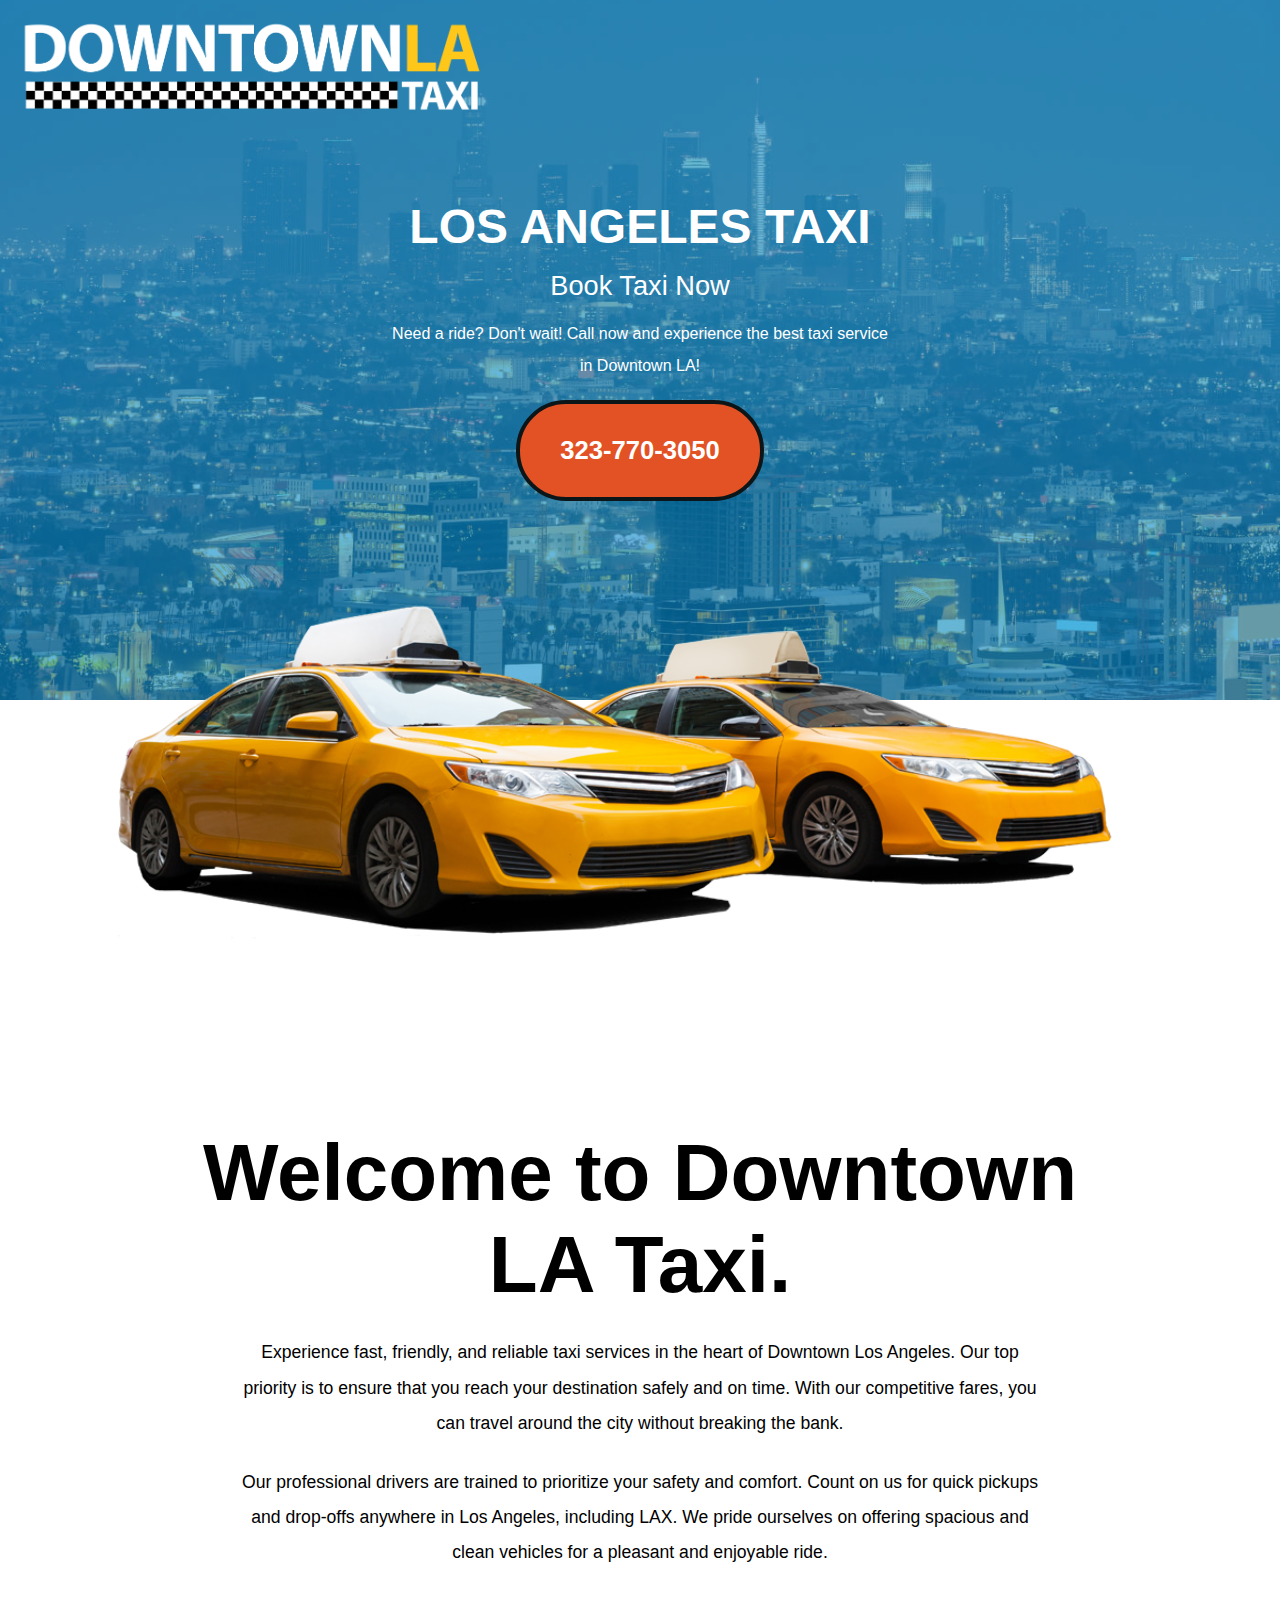
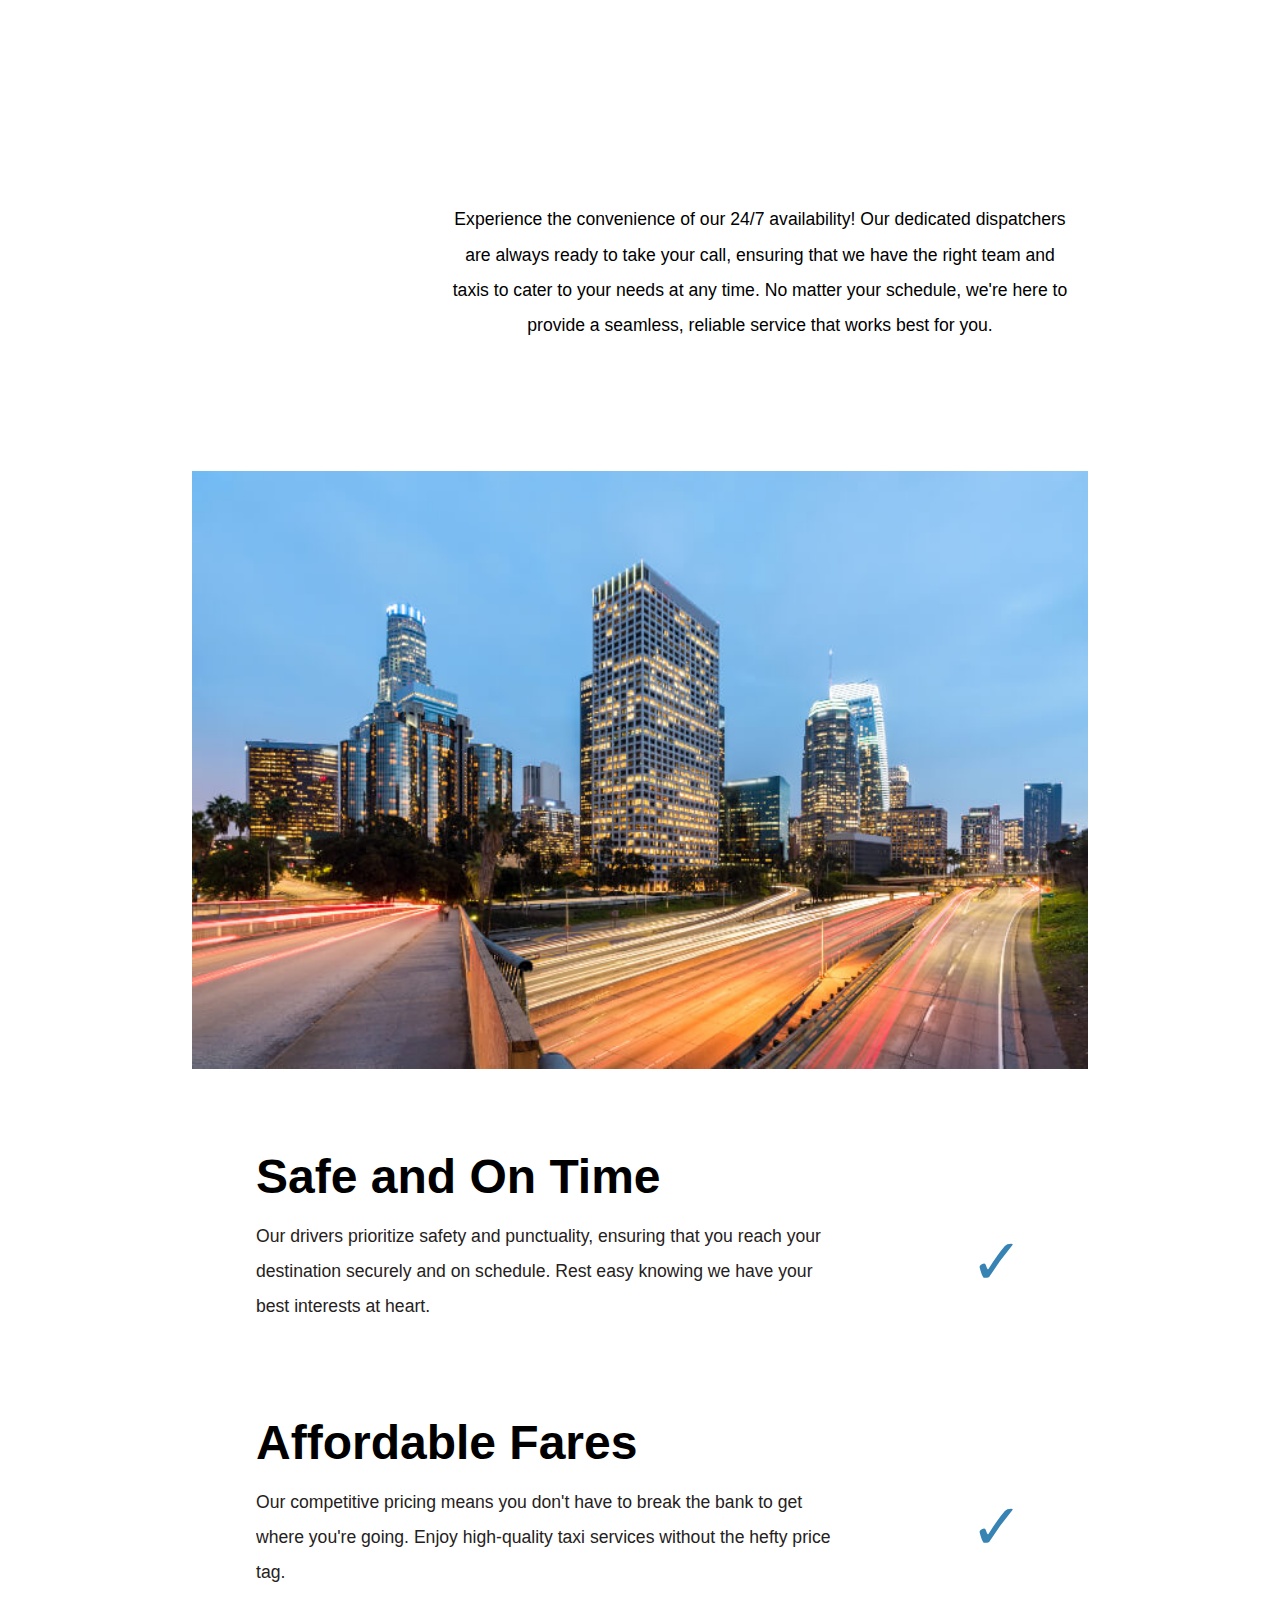
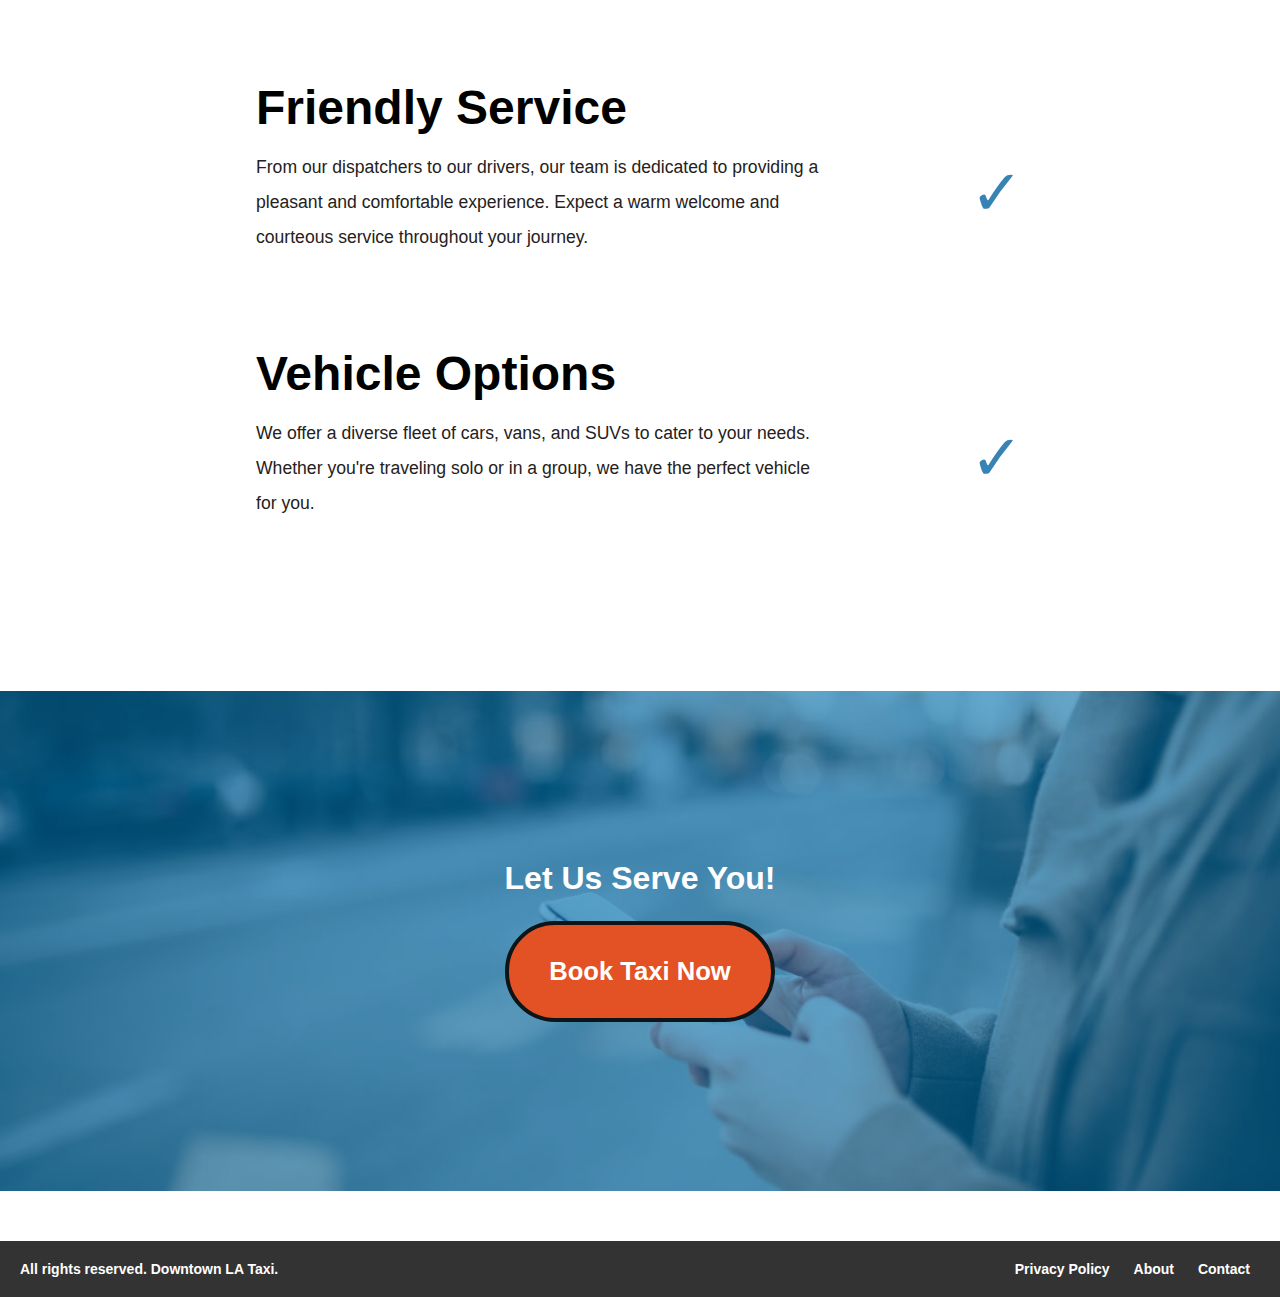
<file: index.html>
<!DOCTYPE html>
<html lang="en">
<head>
    <meta charset="UTF-8">
    <meta http-equiv="X-UA-Compatible" content="IE=edge">
    <meta name="viewport" content="width=device-width, initial-scale=1.0">
    <title>Downtown Taxi LA</title>
    <meta name="description" content="Looking for a reliable taxi service in Downtown LA? Our 24/7 service offers drop-offs to LAX and a range of vehicles including cars, vans, and SUVs. Book now!">
    <link rel="stylesheet" href="style.css" type="text/css">
    <!-- Google tag (gtag.js) -->
    <script async src="https://www.googletagmanager.com/gtag/js?id=G-DTQ7JD9EP1"></script>
    <script>
    window.dataLayer = window.dataLayer || [];
    function gtag(){dataLayer.push(arguments);}
    gtag('js', new Date());

    gtag('config', 'G-DTQ7JD9EP1');
</script>
</head>
<body>
<!-- Section 1: Navigation Bar -->
<header class="sticky">
  <nav>
    <div class="logo">
      <a href="index.html"><img src="assets/downtownlalogo.png"></a>
    </div>
  </nav>
</header>


<!-- Section 2: Hero Section -->
<section id="home">
    <div class="hero">
        <h1>Los Angeles Taxi</h1>
        <h2>Book Taxi Now</h2>
        <p>Need a ride? Don't wait! Call now and experience the best taxi service in Downtown LA!</p>
        <a href="tel:323-770-3050" class="phone-button">323-770-3050</a>
    </div>
</section>

<!-- taxi png images-->
<img id="cabs" src="assets/taxiheadder.png" alt="two yellow cabs">

<!-- Section 3 -->
<section id="services">
    <div class="content">
        <h2>Welcome to Downtown LA Taxi.</h2>
        <p>Experience fast, friendly, and reliable taxi services in the heart of Downtown Los Angeles. Our top priority is to ensure that you reach your destination safely and on time. With our competitive fares, you can travel around the city without breaking the bank.</p>
        <p>Our professional drivers are trained to prioritize your safety and comfort. Count on us for quick pickups and drop-offs anywhere in Los Angeles, including LAX. We pride ourselves on offering spacious and clean vehicles for a pleasant and enjoyable ride.</p>
    </div>
</section>

<!-- Section 4: 24/7 Service -->
<section id="why-us" class="section">
    <div class="twentyfour-seven-container">
      <div class="animated-text">24/7</div>
      <div class="twentyfour-seven-text">
        <p>Experience the convenience of our 24/7 availability! Our dedicated dispatchers are always ready to take your call, ensuring that we have the right team and taxis to cater to your needs at any time. No matter your schedule, we're here to provide a seamless, reliable service that works best for you.</p>
      </div>
    </div>
  </section>
  
<img style="width: 70%; display: block; margin: 0 auto;" class="option-image" src="assets/downtown-la.jpg" alt="downtown los angeles">

<!--Section 5-->
<section class="section5">
    <div class="item">
      <div class="left">
        <h3>Safe and On Time</h3>
        <p>Our drivers prioritize safety and punctuality, ensuring that you reach your destination securely and on schedule. Rest easy knowing we have your best interests at heart.</p>
      </div>
      <div class="checkmark">&#10003;</div>
    </div>
    <div class="item">
      <div class="left">
        <h3>Affordable Fares</h3>
        <p>Our competitive pricing means you don't have to break the bank to get where you're going. Enjoy high-quality taxi services without the hefty price tag.</p>
      </div>
      <div class="checkmark">&#10003;</div>
    </div>
    <div class="item">
      <div class="left">
        <h3>Friendly Service</h3>
        <p>From our dispatchers to our drivers, our team is dedicated to providing a pleasant and comfortable experience. Expect a warm welcome and courteous service throughout your journey.</p>
      </div>
      <div class="checkmark">&#10003;</div>
    </div>
    <div class="item">
      <div class="left">
        <h3>Vehicle Options</h3>
        <p>We offer a diverse fleet of cars, vans, and SUVs to cater to your needs. Whether you're traveling solo or in a group, we have the perfect vehicle for you.</p>
      </div>
      <div class="checkmark">&#10003;</div>
    </div>
  </section>

<!-- Section 6 -->
<section id="let-us-serve" class="section">
    <h2>Let Us Serve You!</h2>
    <a href="tel:323-770-3050" class="book-now-btn">Book Taxi Now</a>
</section>

<!-- Section 7: Footer -->
<footer>
    <p style="float:left;">All rights reserved. Downtown LA Taxi.</p>
    <p style="float:right;">
        <a href="privacy-policy.html">Privacy Policy</a>
        <a href="about.html">About</a>
        <a href="contact.html">Contact</a>
    </p>
</footer>


<script src="script.js"></script>
</body>
</html>
</file>
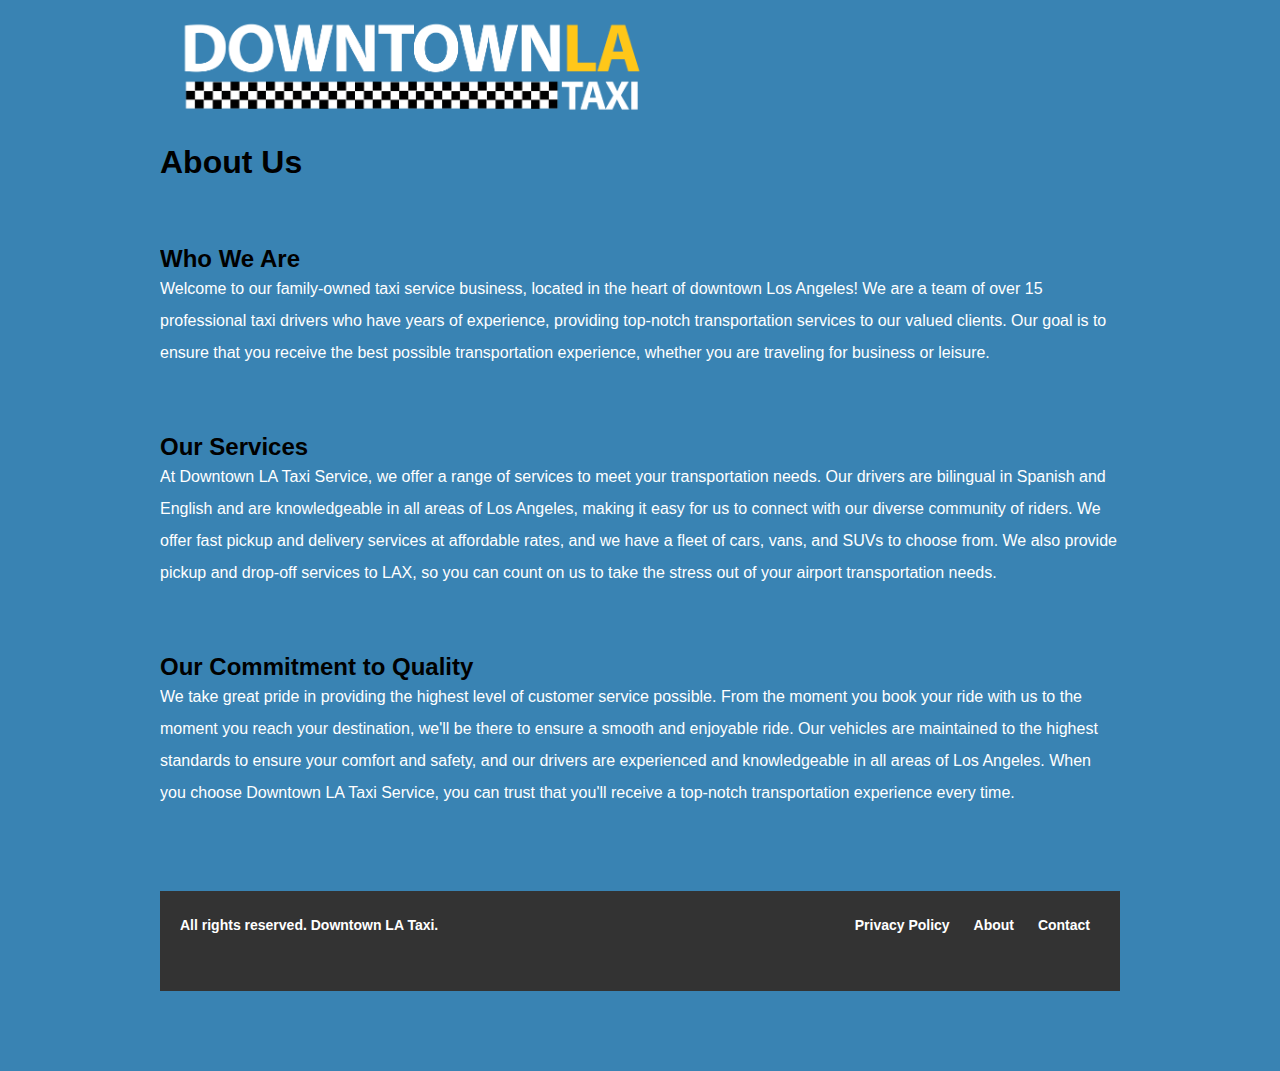
<file: about.html>
<!DOCTYPE html>
<html lang="en">
<head>
    <meta charset="UTF-8">
    <meta http-equiv="X-UA-Compatible" content="IE=edge">
    <meta name="viewport" content="width=device-width, initial-scale=1.0">
    <title>About Us</title>
    <link rel="stylesheet" href="style.css" type="text/css">
    <!-- Google tag (gtag.js) -->
    <script async src="https://www.googletagmanager.com/gtag/js?id=G-DTQ7JD9EP1"></script>
    <script>
    window.dataLayer = window.dataLayer || [];
    function gtag(){dataLayer.push(arguments);}
    gtag('js', new Date());

    gtag('config', 'G-DTQ7JD9EP1');
</script>    
</head>
<body class="about">
    <header class="sticky">
        <nav>
          <div class="logo">
            <a href="index.html"><img src="assets/downtownlalogo.png"></a>
          </div>
        </nav>
      </header>

    <h1>About Us</h1>
    <main>
        <h2>Who We Are</h2>
        <p>Welcome to our family-owned taxi service business, located in the heart of downtown Los Angeles! We are a team of over 15 professional taxi drivers who have years of experience, providing top-notch transportation services to our valued clients. Our goal is to ensure that you receive the best possible transportation experience, whether you are traveling for business or leisure.</p>
        <h2>Our Services</h2>
        <p>At Downtown LA Taxi Service, we offer a range of services to meet your transportation needs. Our drivers are bilingual in Spanish and English and are knowledgeable in all areas of Los Angeles, making it easy for us to connect with our diverse community of riders. We offer fast pickup and delivery services at affordable rates, and we have a fleet of cars, vans, and SUVs to choose from. We also provide pickup and drop-off services to LAX, so you can count on us to take the stress out of your airport transportation needs.</p>
        <h2>Our Commitment to Quality</h2>
        <p>We take great pride in providing the highest level of customer service possible. From the moment you book your ride with us to the moment you reach your destination, we'll be there to ensure a smooth and enjoyable ride. Our vehicles are maintained to the highest standards to ensure your comfort and safety, and our drivers are experienced and knowledgeable in all areas of Los Angeles. When you choose Downtown LA Taxi Service, you can trust that you'll receive a top-notch transportation experience every time.</p>
      </main>
      <footer>
        <p style="float:left;">All rights reserved. Downtown LA Taxi.</p>
        <p style="float:right;">
            <a href="privacy-policy.html">Privacy Policy</a>
            <a href="about.html">About</a>
            <a href="contact.html">Contact</a>
        </p>
    </footer>
</body>
</html>
</file>
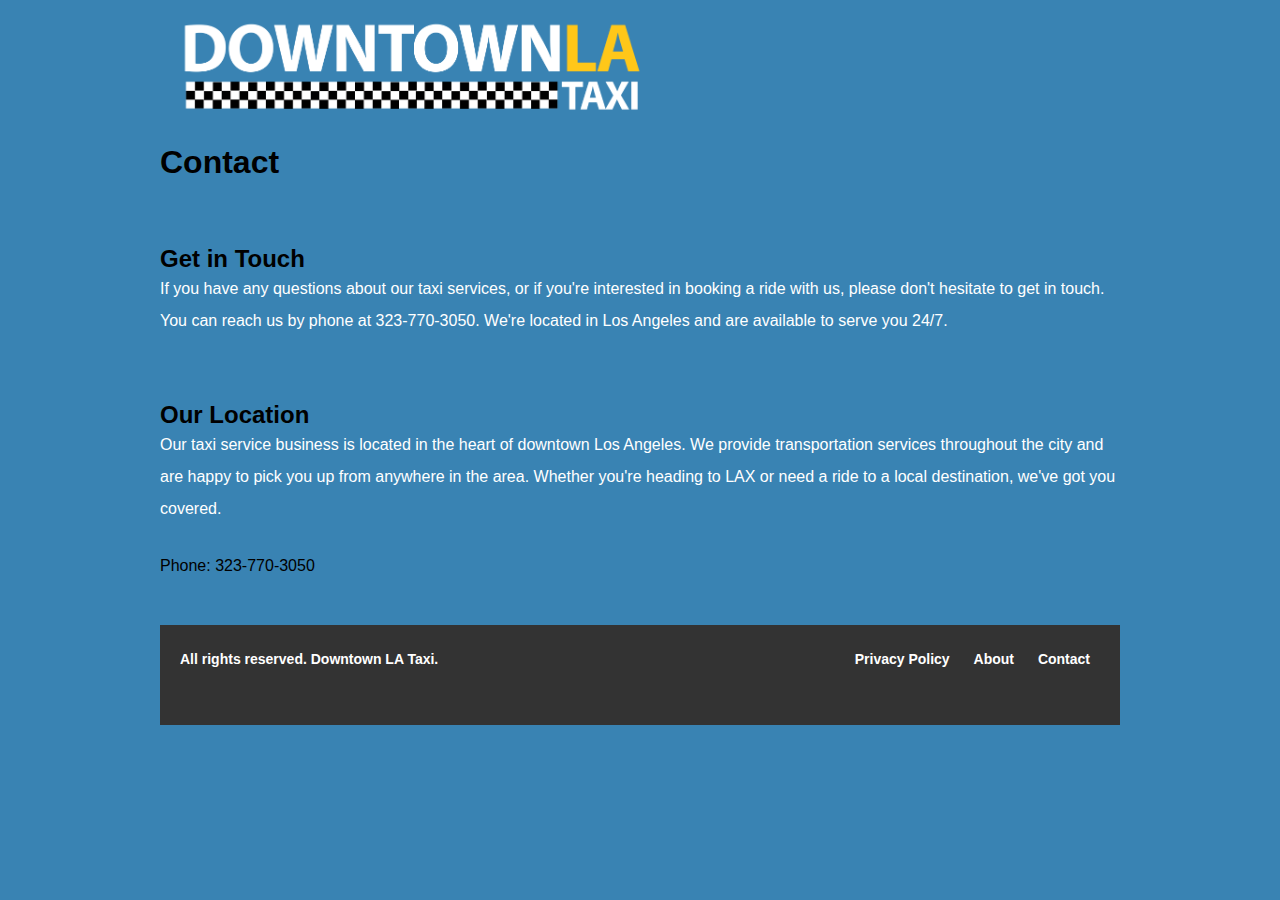
<file: contact.html>
<!DOCTYPE html>
<html lang="en">
<head>
    <meta charset="UTF-8">
    <meta http-equiv="X-UA-Compatible" content="IE=edge">
    <meta name="viewport" content="width=device-width, initial-scale=1.0">
    <title>Contact</title>
    <link rel="stylesheet" href="style.css" type="text/css">
        <!-- Google tag (gtag.js) -->
        <script async src="https://www.googletagmanager.com/gtag/js?id=G-DTQ7JD9EP1"></script>
        <script>
        window.dataLayer = window.dataLayer || [];
        function gtag(){dataLayer.push(arguments);}
        gtag('js', new Date());
    
        gtag('config', 'G-DTQ7JD9EP1');
    </script>
</head>
<body class="contact">
    <!-- Section 1: Navigation Bar -->
<header class="sticky">
    <nav>
      <div class="logo">
        <a href="index.html"><img src="assets/downtownlalogo.png"></a>
      </div>
    </nav>
  </header>
    <h1>Contact</h1>
      <main>
        <h2>Get in Touch</h2>
        <p>If you have any questions about our taxi services, or if you're interested in booking a ride with us, please don't hesitate to get in touch. You can reach us by phone at 323-770-3050. We're located in Los Angeles and are available to serve you 24/7.</p>
        <h2>Our Location</h2>
        <p>Our taxi service business is located in the heart of downtown Los Angeles. We provide transportation services throughout the city and are happy to pick you up from anywhere in the area. Whether you're heading to LAX or need a ride to a local destination, we've got you covered.</p>
        <ul>
          <li>Phone: 323-770-3050</li>
        </ul>
      </main>
      <footer>
        <p style="float:left;">All rights reserved. Downtown LA Taxi.</p>
        <p style="float:right;">
            <a href="privacy-policy.html">Privacy Policy</a>
            <a href="about.html">About</a>
            <a href="contact.html">Contact</a>
        </p>
    </footer>
</body>
</html>
</file>
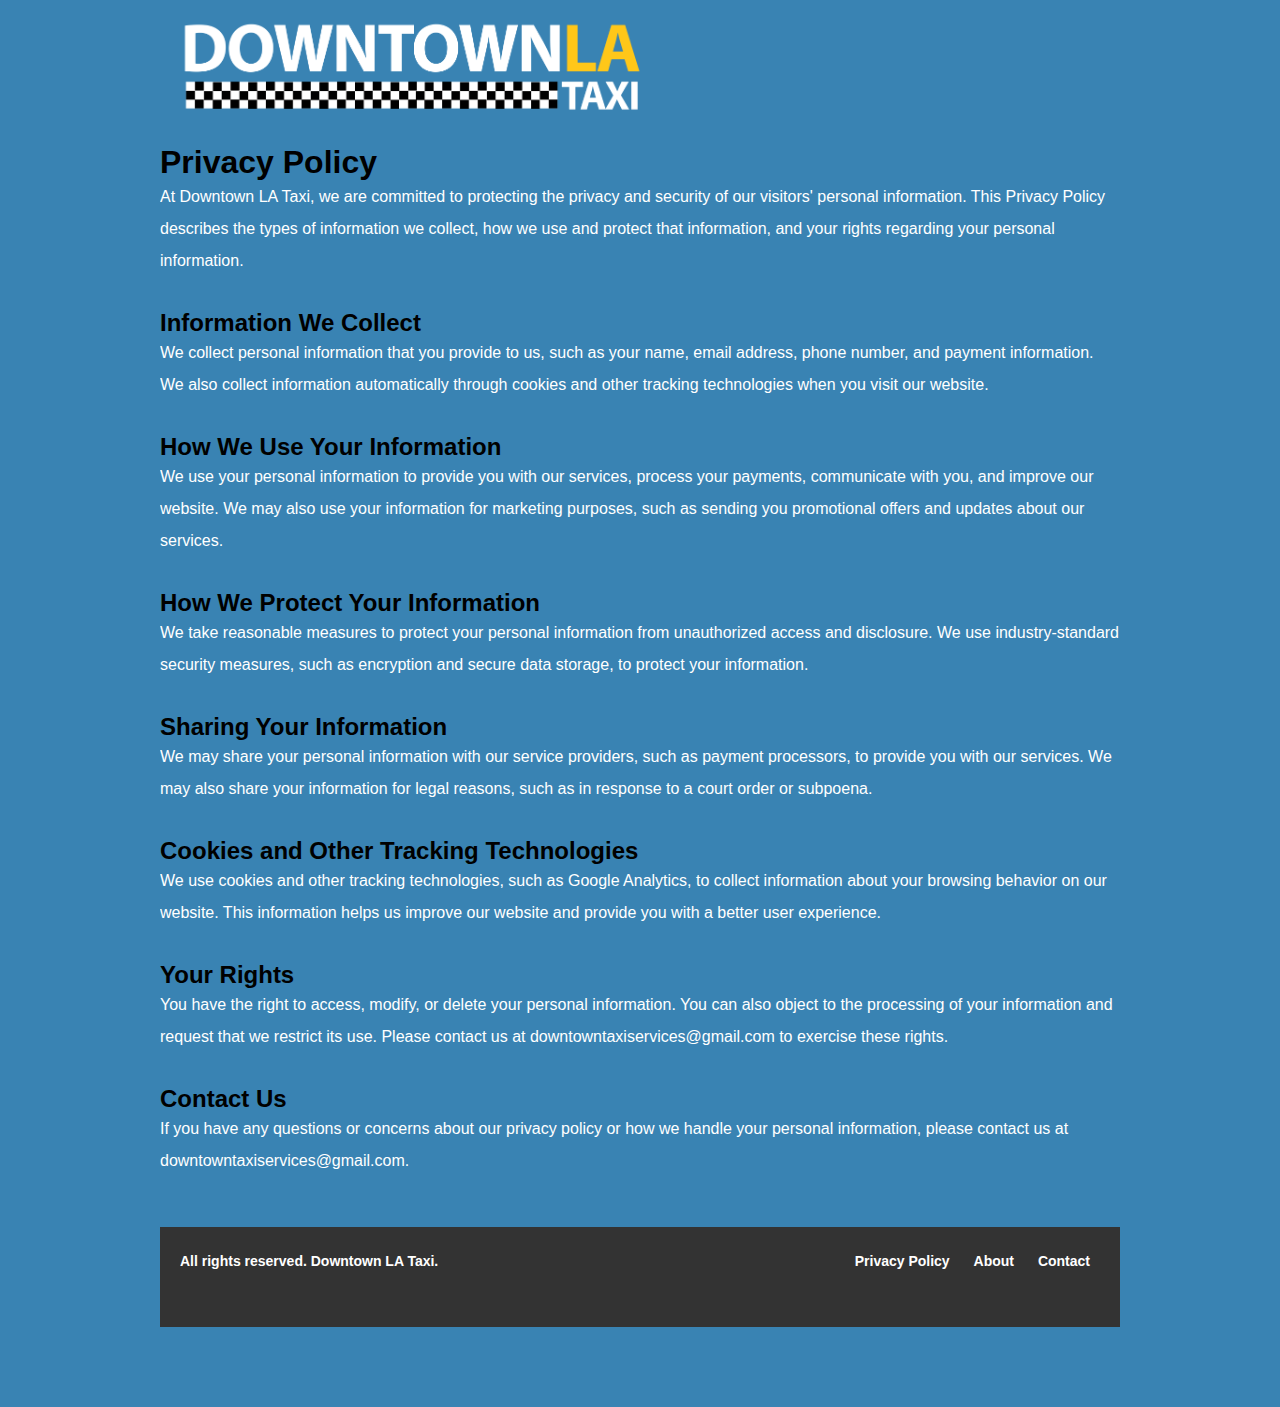
<file: privacy-policy.html>
<!DOCTYPE html>
<html lang="en">
<head>
    <meta charset="UTF-8">
    <title>Privacy Policy - Downtown LA Taxi</title>
    <link rel="stylesheet" href="style.css" type="text/css">
</head>
<body class="privacy-policy">
    <header class="sticky">
        <nav>
          <div class="logo">
            <a href="index.html"><img src="assets/downtownlalogo.png"></a>
          </div>
        </nav>
      </header>

    <h1>Privacy Policy</h1>
    <p>At Downtown LA Taxi, we are committed to protecting the privacy and security of our visitors' personal information. This Privacy Policy describes the types of information we collect, how we use and protect that information, and your rights regarding your personal information.</p>
    <h2>Information We Collect</h2>
    <p>We collect personal information that you provide to us, such as your name, email address, phone number, and payment information. We also collect information automatically through cookies and other tracking technologies when you visit our website.</p>
    <h2>How We Use Your Information</h2>
    <p>We use your personal information to provide you with our services, process your payments, communicate with you, and improve our website. We may also use your information for marketing purposes, such as sending you promotional offers and updates about our services.</p>
    <h2>How We Protect Your Information</h2>
    <p>We take reasonable measures to protect your personal information from unauthorized access and disclosure. We use industry-standard security measures, such as encryption and secure data storage, to protect your information.</p>
    <h2>Sharing Your Information</h2>
    <p>We may share your personal information with our service providers, such as payment processors, to provide you with our services. We may also share your information for legal reasons, such as in response to a court order or subpoena.</p>
    <h2>Cookies and Other Tracking Technologies</h2>
    <p>We use cookies and other tracking technologies, such as Google Analytics, to collect information about your browsing behavior on our website. This information helps us improve our website and provide you with a better user experience.</p>
    <h2>Your Rights</h2>
    <p>You have the right to access, modify, or delete your personal information. You can also object to the processing of your information and request that we restrict its use. Please contact us at downtowntaxiservices@gmail.com to exercise these rights.</p>
    <h2>Contact Us</h2>
    <p>If you have any questions or concerns about our privacy policy or how we handle your personal information, please contact us at downtowntaxiservices@gmail.com.</p>
    <footer>
        <p style="float:left;">All rights reserved. Downtown LA Taxi.</p>
        <p style="float:right;">
            <a href="privacy-policy.html">Privacy Policy</a>
            <a href="about.html">About</a>
            <a href="contact.html">Contact</a>
        </p>
    </footer>
</body>
</html>
</file>
<file: style.css>
* {
    margin: 0;
    padding: 0;
    box-sizing: border-box;
  }
  
  body {
    font-family: Arial, sans-serif;
}

*, body {
    max-width: 100%;
    overflow-x: hidden;
}
  

/* Header */
header {
    background-color: transparent;
    color: white;
    position: fixed;
    top: 0;
    width: 100%;
    z-index: 999;
  }
  
  header.hidden {
    opacity: 0;
    transition: opacity 0.3s ease-out;
  }
  
  nav {
    display: flex;
    justify-content: space-between;
    align-items: center;
    padding: 1rem;
    width: 100%;
  }
  
  nav .logo img {
    max-width: 38%;
    height: auto;
  }

  @media only screen and (max-width: 767px) {
    nav .logo img {
        max-width: 60%;
        height: auto;
      }
  }
  

/* Hero Section */
.hero {
    height: 700px;
    background-image: url('assets/downtown-la-bg.jpg');
    background-position: center;
    background-repeat: no-repeat;
    background-size: cover;
    display: flex;
    flex-direction: column;
    justify-content: center;
    align-items: center;
    text-align: center;
    position: relative;
    overflow: hidden;
}

.hero h1 {
    color: white;
    font-size: 3rem;
    margin-bottom: 1rem;
    text-transform: uppercase;
}

.hero h2 {
    color: white;
    font-size: 1.7rem;
    font-weight: 300;
    margin-bottom: 1rem;
}
.hero p {
    color: white;
    font-size: 1rem;
    margin-bottom: 1.1rem;
    width: 40%;
    line-height: 2;
}
.hero .phone-button {
    display: inline-block;
    background-color: #E35224;
    color: white;
    font-size: 1.6rem;
    font-weight: bold;
    padding: 2rem 2.5rem;
    border: 4px solid #0C1518;
    border-radius: 50px;
    text-decoration: none;
    transition: background-color 0.3s, color 0.3s;
}

.hero .phone-button:hover {
    background-color: #FFC618;
    color: black;
}

.hero::before {
    content: '';
    position: absolute;
    top: 0;
    left: 0;
    width: 100%;
    height: 100%;
    background-color: rgba(2, 137, 204, 0.6);
    z-index: 1;
}

.hero * {
    position: relative;
    z-index: 2;
}

@media only screen and (max-width: 767px) {
   .hero {
        height: 550px;
   }
   .hero h1 {
        font-size: 2em;
   }
   .hero h2 {
    font-size: 1.2em;
    }
    .hero p {
        width: 70%;
    }
    .hero .phone-button {
        font-size: 1.3rem;
        padding: 25px 30px;
    }
}

/* Section 3 */
#services {
    background-color: white;
    padding: 5rem 10rem;
    z-index: 2;
}

#services .content {
    display: flex;
    flex-direction: column;
    align-items: center;
    text-align: center;
    color: black;
}

#services h2 {
    font-size: 5rem;
    margin-bottom: 1.5rem;
}

#services p {
    font-size: 1.1rem;
    max-width: 800px;
    margin-bottom: 1.5rem;
    line-height: 2;
}

@media only screen and (max-width: 767px) {
    #services {
        padding: 2.5rem;
    }
    #services h2 {
        font-size: 3rem;
    }
}

/* cabs */
#cabs {
    width: 80%;
    margin: -200px 100px 10px 100px;
    z-index: 1;
    position: relative;
}

@media only screen and (max-width: 767px) {
    #cabs {
        width: 90%;
        margin: -100px 50px 10px 50px;
    }
}

/* Section 4 */
#why-us {
    padding: 5rem 10rem;
    display: flex;
    flex-wrap: wrap;
    justify-content: space-between;
    align-items: center;
    background-color: white;
  }
  
  .twentyfour-seven-container {
    display: flex;
    width: 100%;
    align-items: center;
  }
  
  .animated-text {
    font-size: 5rem;
    font-weight: bold;
    color: black;
    flex-basis: 25%;
    opacity: 0;
    transition: opacity 1.5s;
  }
  
  .twentyfour-seven-text {
    flex-basis: 75%;
  }
  
  .twentyfour-seven-text p {
    font-size: 1.1rem;
    color: black;
    padding: 3rem;
    line-height: 2;
    text-align: center;
  }  

  @media only screen and (max-width: 767px) {
    #why-us {
        padding: 10px;
    }
    .twentyfour-seven-container {
        display: block;
    }
    .animated-text {
        text-align: center;
        font-size: 4rem;
    }
    .twentyfour-seven-text {
        padding: 1rem;
        width: 100%;
        flex-basis: 100%;
    }
}

/* Section 5 */
.section5 {
    display: flex;
    flex-direction: column;
    align-items: center;
    justify-content: center;
    padding: 5rem 10rem;
  }
  
  .item {
    display: flex;
    justify-content: space-between;
    width: 80%;
    margin-bottom: 50px;
    position: relative;
  }
  
  .item .left {
    width: 75%;
  }
  
  .item h3 {
    font-size: 3rem;
    margin-bottom: 15px;
    color: black;
  }
  
  .item p {
    font-size: 1.1rem;
    line-height: 2;
    margin-bottom: 40px;
    color: #252120;
  }
  
  .item .checkmark {
    font-size: 4rem;
    color: #3783B4;
    opacity: 1;
    transition: all 0.5s ease;
    transform: translateX(20px);
    margin-top: 5px;
    position: absolute;
    right: 0;
    top: 50%;
    transform: translateY(-50%);
  }
  
  .item.visible .checkmark {
    opacity: 1;
    transform: translateX(0);
  }
  
  @media only screen and (max-width: 767px) {
    .section5 {
        padding: 15px;
        margin-top: 50px;
    }
    .item {
      flex-direction: column;
      align-items: center;
      text-align: center;
      
    }
  
    .item .left {
      width: 100%;
    }

    .item .checkmark {
        opacity: 0;
    }
  }

  

/* Section 6 */
#let-us-serve {
    background-image: url('assets/waiting-downtown-la-taxi.jpg');
    background-position: center;
    background-repeat: no-repeat;
    background-size: cover;
    height: 500px;
    display: flex;
    flex-direction: column;
    align-items: center;
    justify-content: center;
    position: relative;
}

#let-us-serve::before {
    content: '';
    position: absolute;
    top: 0;
    left: 0;
    width: 100%;
    height: 100%;
    background-color: rgba(0, 116, 179, 0.6);
    z-index: 1;
}

#let-us-serve * {
    position: relative;
    z-index: 2;
}

#let-us-serve h2 {
    font-size: 2rem;
    text-align: center;
    color: white;
    margin-bottom: 1.5rem;
}

#let-us-serve .book-now-btn {
    font-size: 1.6rem;
    font-weight: bold;
    padding: 2rem 2.5rem;
    border: 4px solid #0C1518;
    border-radius: 50px;
    text-decoration: none;
    background:#E35224;
    color: white;
}

/* Section 7: Footer */
footer {
    background-color: #333;
    color: #fff;
    padding: 20px;
    font-size: 14px;
    font-weight: bold;
    text-align: center;
    margin-top: 50px;
}

footer a {
    color: #fff;
    text-decoration: none;
    margin: 0 10px;
}

footer a:hover {
    text-decoration: underline;
}

footer div {
    display: inline-block;
    vertical-align: top;
}

footer div:nth-child(2) {
    float: right;
}

footer div:nth-child(2) p {
    margin: 0;
}

@media screen and (max-width: 768px) {
    footer div {
        display: block;
        margin-bottom: 20px;
    }
    
    footer div:nth-child(2) {
        float: none;
    }
}

  /* privacy policy */
  .privacy-policy {
    padding: 5rem 10rem;
    background-color: #3983B3;
  }
  .privacy-policy h1 {
    margin-top: 4rem;
  }
  .privacy-policy p {
    line-height: 2;
    margin-bottom: 2rem;
    color: white;
  }
  
  /* about */
  .about {
    padding: 5rem 10rem;
    background-color: #3983B3;
  }

  .about h1 {
    margin-top: 4rem;
  }
  
  .about h2 {
    margin-top: 4rem;
  }

  .about p {
    line-height: 2;
    margin-bottom: 2rem;
    color: white;
  }

  /* contact */
  .contact {
    padding: 5rem 10rem;
    background-color: #3983B3;
  }

  .contact h1 {
    margin-top: 4rem;
  }
  
  .contact h2 {
    margin-top: 4rem;
  }

  .contact p {
    line-height: 2;
    margin-bottom: 2rem;
    color: white;
  }
</file>
